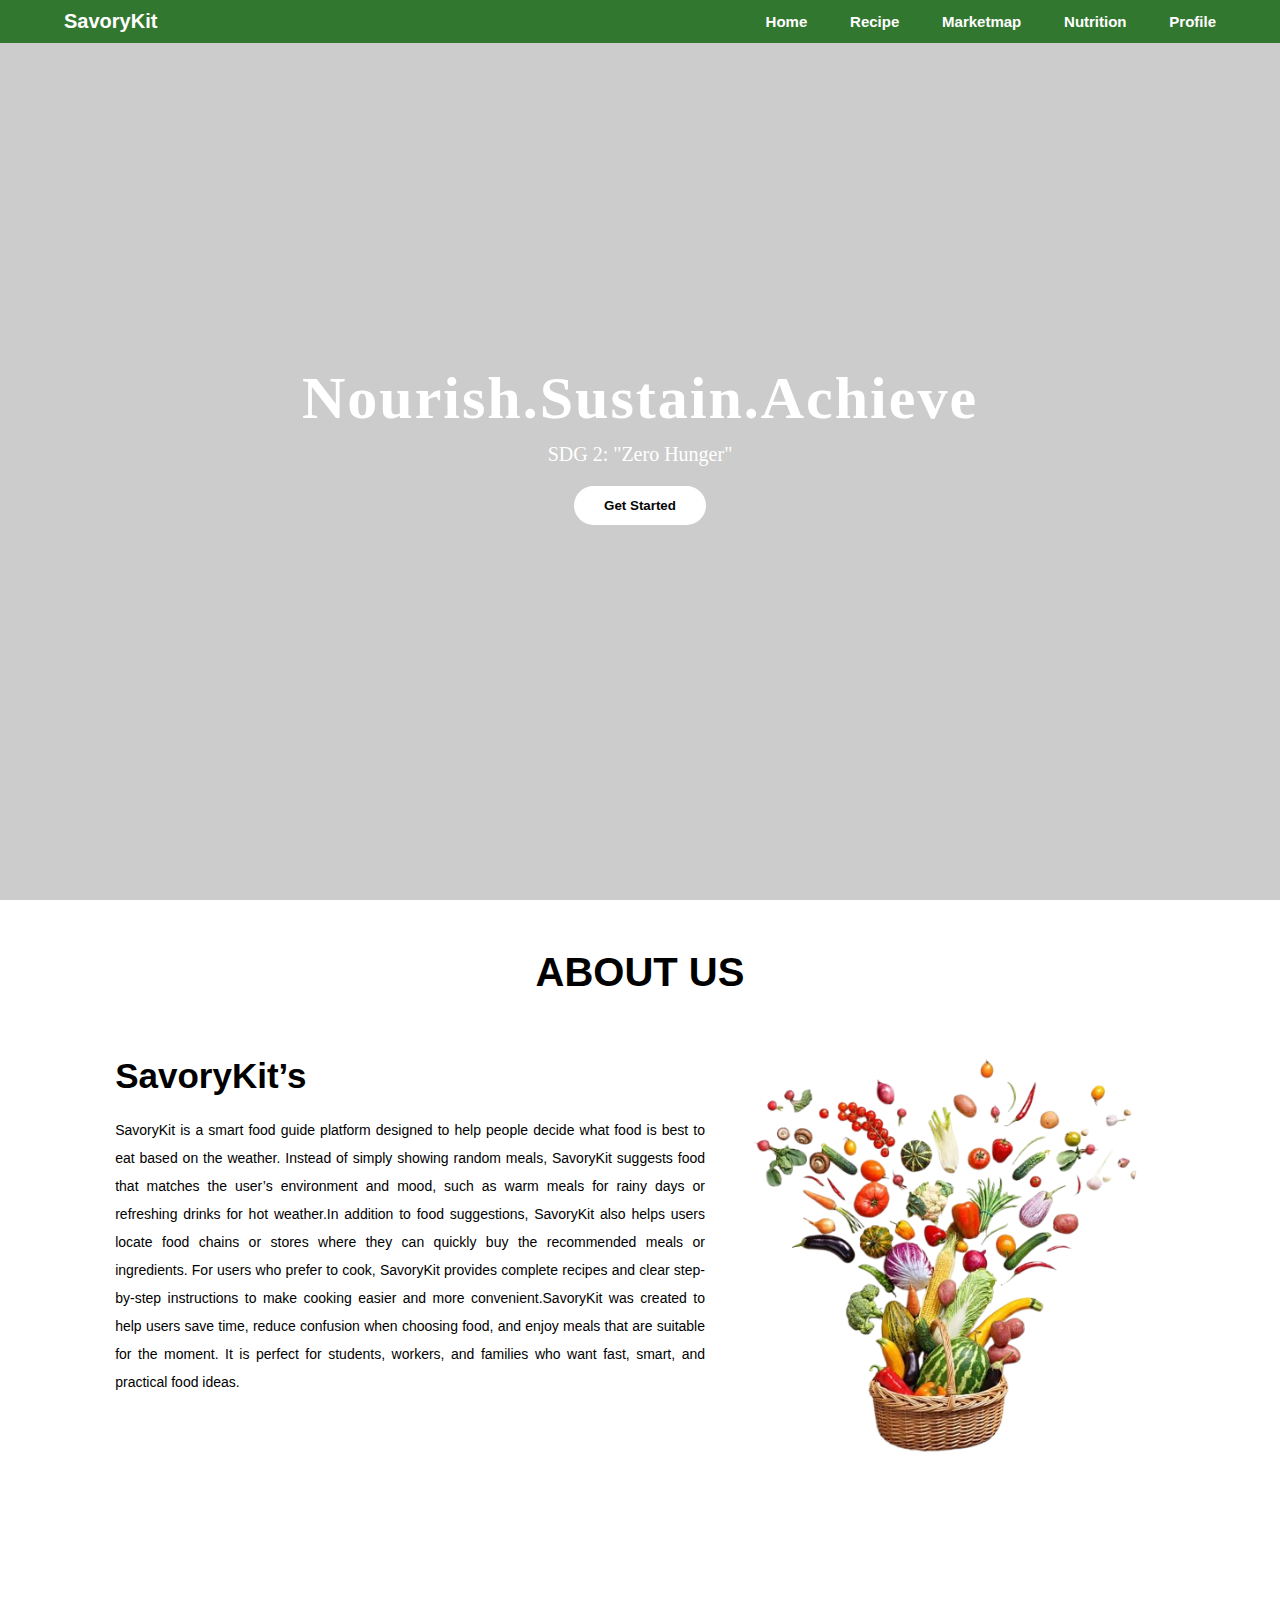
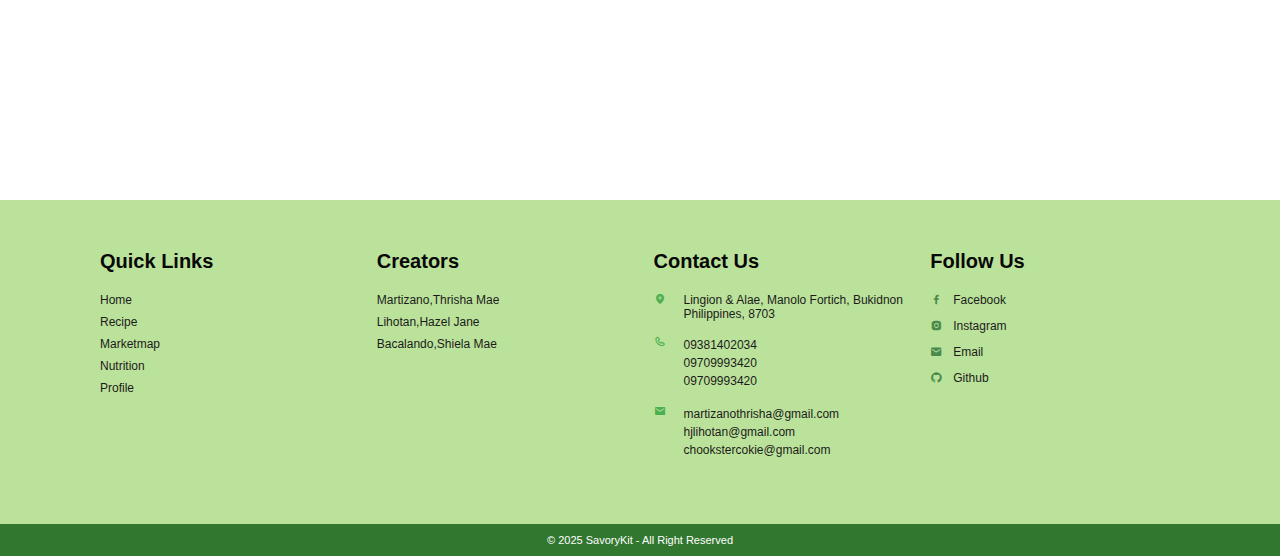
<file: index.html>
<!DOCTYPE html>
<html lang="en">
<head>
    <meta charset="UTF-8">
    <meta name="viewport" content="width=device-width, initial-scale=1.0">
    <title>SavoryKit landing page</title>
    <link rel="stylesheet" href="landing.css">
    <link rel="stylesheet" href="footer.css">
    <link href='https://unpkg.com/boxicons@2.1.4/css/boxicons.min.css' rel='stylesheet'>
    <link rel="stylesheet" href="https://unicons.iconscout.com/release/v4.0.0/css/line.css">
</head>
<body>
        <header class="header">
        <a href="#" class="logo">SavoryKit</a>

        <i class='bx bx-menu' id="menu-icon"></i>

        <nav class="navbar">
            <a href="#">Home</a>
            <a href="#">Recipe</a>
            <a href="#">Marketmap</a>
            <a href="#">Nutrition</a>
            <a href="#">Profile</a>
        </nav>
    </header>

    <section class="landing">
        <div class="overlay"></div>
        <div class="landing-content">
            <h1>Nourish.Sustain.Achieve</h1>
            <p>SDG 2: "Zero Hunger"</p>
            <button id="get-started-btn" class="btn">Get Started</button> <br>  
            
             <div id="auth-buttons" class="auth-buttons">
                <a href="#" class="btn auth-btn login-btn">Login</a>
               
            </div>

            <div class="form_container">
                <i class="uil uil-times form_close"></i>
                <div class="form login_form">
                <form action="#">
                    <h2>Login</h2>

                    <div class="input_box">
                        <input type="email" id="loginEmail" name="username" placeholder="Enter your email" autocomplete="username" required>
                        <i class="uil uil-envelope-alt email"></i>
                    </div>

                    <div class="input_box">
                        <input type="password" id="loginPassword" name="password" placeholder="Enter your password" autocomplete="current-password" required>
                        <i class="uil uil-lock password"></i>
                        <i class="uil uil-eye-slash pw_hide"></i>
                    </div>

                    <div class="option_field">
                        <span class="checkbox">
                            <input type="checkbox" id="check">
<label for="check">Remember Me</label>
                        </span>
                    </div>

                    <button class="button" type="button" id="popup-login-btn">Login</button>

                    <div class="login_signup">
    Don't have an account? <a href="#" class="signup-link">Signup</a>
</div>
                    </form>
                </div>
                
                <!-- SIGNUP -->

                <div class="form signup_form">
                <form action="#">
                    <h2>Signup</h2>

                    <div class="input_box">
                       <input type="email" id="signupEmail" name="signup-email" placeholder="Enter your email" autocomplete="off" required>

                        <i class="uil uil-envelope-alt email"></i>
                    </div>

                    <div class="input_box">
                        <input type="password" id="signupPassword" name="signup-password" placeholder="Create password" autocomplete="new-password" required>
                        <i class="uil uil-lock password"></i>
                        <i class="uil uil-eye-slash pw_hide"></i>
                    </div>

                    <div class="input_box">
                        <input type="password" id="signupConfirm" name="signup-confirm" placeholder="Confirm password" autocomplete="new-password" required>
                        <i class="uil uil-lock password"></i>
                        <i class="uil uil-eye-slash pw_hide"></i>
                    </div>

                    <div class="option_field">
                        <span class="checkbox">
                            <input type="checkbox" id="check">
                            <label for="check">Remember Me</label>
                        </span>
                    </div>

                    <button class="button" type="button" id="popup-signup-btn">Signup</button>

                    <div class="login_signup">
    Already have an account? <a href="#" class="login-link">Login</a>
</div>
                    </form>
                </div>



            </div>
        </div>
    </section>

    <section class="about" id="about">
        <h1 class="heading">About Us</h1>

        <div class="row">

            <div class="content">
                <h3>SavoryKit’s</h3>
                <p> SavoryKit is a smart food guide platform designed to help people decide what food is best to eat based on the weather. Instead of simply showing random meals, SavoryKit suggests food that matches the user’s 
                    environment and mood, such as warm meals for rainy days or refreshing drinks for hot weather.In addition to food suggestions, SavoryKit also helps users locate food chains or stores where they can quickly buy 
                    the recommended meals or ingredients. For users who prefer to cook, SavoryKit provides complete recipes and clear step-by-step instructions to make cooking easier and more convenient.SavoryKit was created to 
                    help users save time, reduce confusion when choosing food, and enjoy meals that are suitable for the moment. It is perfect for students, workers, and families who want fast, smart, and practical food ideas.</p>
            </div>

            <div class="image">
                <img src="images/aboutus.png" alt="">
            </div>
        </div>
    </section>
    

    <footer>
       
        <div class="container">
          
            <div class="sec quicklinks">
                <h2>Quick Links</h2>
                <ul>
                    <li><a href="#">Home</a></li>
                    <li><a href="#">Recipe</a></li>
                    <li><a href="#">Marketmap</a></li>
                    <li><a href="#">Nutrition</a></li>
                    <li><a href="#">Profile</a></li>
                </ul>
            </div>

            <div class="sec extralinks">
                <h2>Creators</h2>
                <ul>
                    <li><a href="#">Martizano,Thrisha Mae</a></li>
                    <li><a href="#">Lihotan,Hazel Jane</a></li>
                    <li><a href="#">Bacalando,Shiela Mae</a></li>
                </ul>
            </div>

            <div class="sec contact">
                <h2>Contact Us</h2>
                <ul class="info">
                    <li>
                        <span><i class='bx bxs-location-plus'></i></span>
                        <span>Lingion & Alae, Manolo Fortich, Bukidnon <br> Philippines, 8703</span>
                    </li>
                    <li>
                        <span><i class='bx bx-phone'></i></span>
                        <span>
                            <a href="tel:09381402034">09381402034</a>
                            <a href="tel:09709993420">09709993420</a>
                            <a href="tel:09709993420">09709993420</a>
                        </span>
                    </li>
                    <li>
                        <span><i class='bx bxs-envelope'></i></span>
                        <span>
                            <a href="mailto:martizanothrisha@gmail.com">martizanothrisha@gmail.com</a>
                            <a href="mailto:hjlihotan@gmail.com">hjlihotan@gmail.com</a>
                            <a href="mailto:hjlihotan@gmail.com">chookstercokie@gmail.com</a>
                        </span>
                    </li>
                </ul>
            </div>


            <div class="sec followus">
                <h2>Follow Us</h2>
                <ul class="sci-list"> 
        <li><a href="https://www.facebook.com/shiela.mae.35380"><i class='bx bxl-facebook'></i> Facebook</a></li>
        <li><a href="https://www.instagram.com/thrshm_?igsh=OTV2eHduNW5jd2c0"><i class='bx bxl-instagram-alt'></i> Instagram</a></li>
        <li><a href="hjlihotan@gmail.com"><i class='bx bxs-envelope'></i> Email</a></li>
        <li><a href="https://github.com/Hazel-Jane"><i class='bx bxl-github'></i> Github</a></li>
    </ul>
</div>
        </div>
    </footer>
    <div class="copyrightText">
        <p class="copyright"> &copy; 2025 SavoryKit - All Right Reserved</p>
    </div>

    
<script src="landing.js"></script>

</body>
</html>
</file>
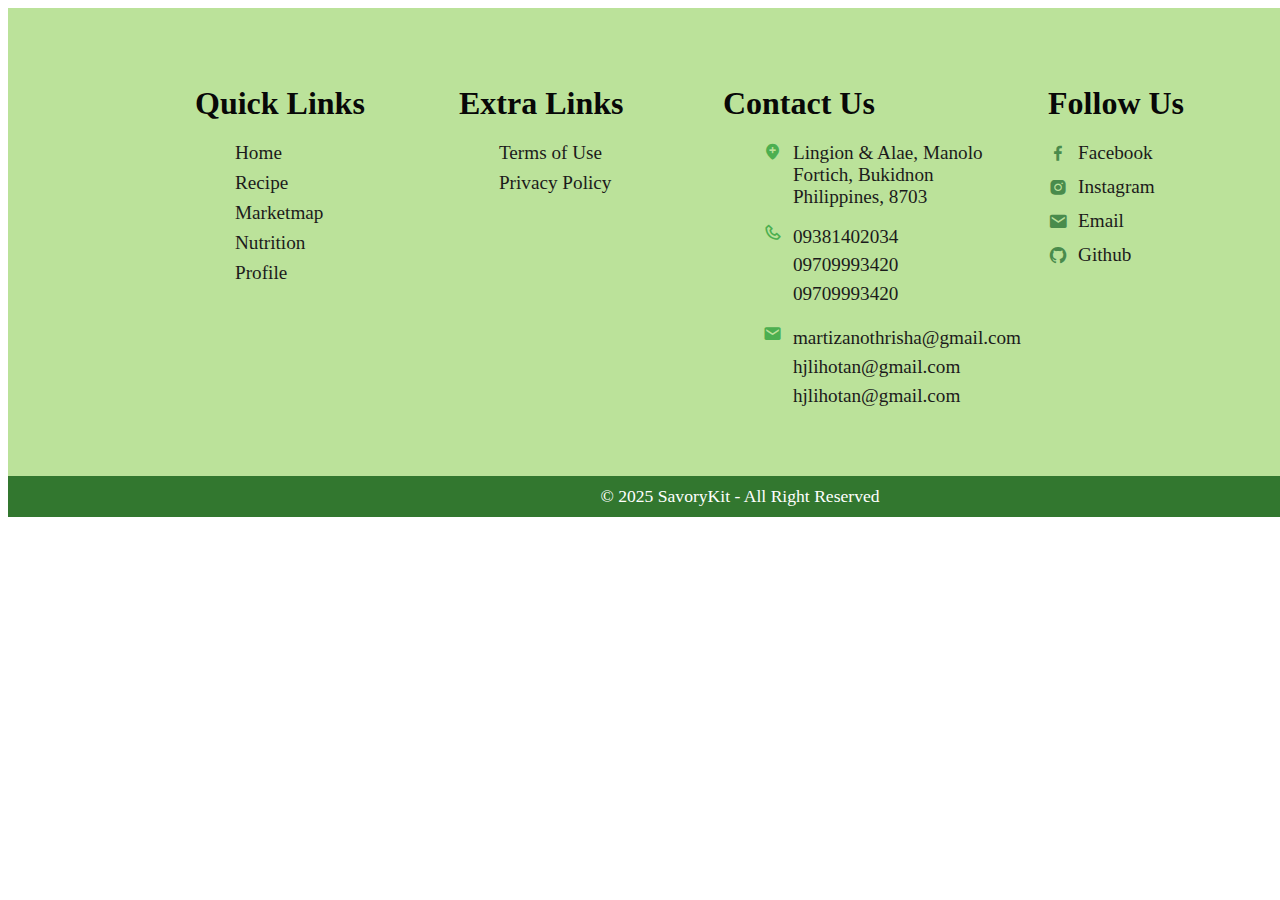
<file: footer.html>
<!DOCTYPE html>
 <html lang="en">
 <head>
    <meta charset="UTF-8">
    <meta name="viewport" content="width=device-width, initial-scale=1.0">
    <title>4-Column Footer</title>
    <link rel="stylesheet" href="footer.css">
    <link href='https://unpkg.com/boxicons@2.1.4/css/boxicons.min.css' rel='stylesheet'>
 </head>
 <body>
    <footer>
        <div class="container">
            <div class="sec quicklinks">
                <h2>Quick Links</h2>
                <ul>
                    <li><a href="#">Home</a></li>
                    <li><a href="#">Recipe</a></li>
                    <li><a href="#">Marketmap</a></li>
                    <li><a href="#">Nutrition</a></li>
                    <li><a href="#">Profile</a></li>
                </ul>
            </div>

            <div class="sec extralinks">
                <h2>Extra Links</h2>
                <ul>
                    <li><a href="#">Terms of Use</a></li>
                    <li><a href="#">Privacy Policy</a></li>
                </ul>
            </div>

            <div class="sec contact">
                <h2>Contact Us</h2>
                <ul class="info">
                    <li>
                        <span><i class='bx bxs-location-plus'></i></span>
                        <span>Lingion & Alae, Manolo Fortich, Bukidnon <br> Philippines, 8703</span>
                    </li>
                    <li>
                        <span><i class='bx bx-phone'></i></span>
                        <span>
                            <a href="tel:09381402034">09381402034</a>
                            <a href="tel:09709993420">09709993420</a>
                            <a href="tel:09709993420">09709993420</a>
                        </span>
                    </li>
                    <li>
                        <span><i class='bx bxs-envelope'></i></span>
                        <span>
                            <a href="mailto:martizanothrisha@gmail.com">martizanothrisha@gmail.com</a>
                            <a href="mailto:hjlihotan@gmail.com">hjlihotan@gmail.com</a>
                            <a href="mailto:hjlihotan@gmail.com">hjlihotan@gmail.com</a>
                        </span>
                    </li>
                </ul>
            </div>


            <div class="sec followus">
                <h2>Follow Us</h2>
                <ul class="sci-list"> 
        <li><a href="https://www.facebook.com/shiela.mae.35380"><i class='bx bxl-facebook'></i> Facebook</a></li>
        <li><a href="https://www.instagram.com/thrshm_?igsh=OTV2eHduNW5jd2c0"><i class='bx bxl-instagram-alt'></i> Instagram</a></li>
        <li><a href="hjlihotan@gmail.com"><i class='bx bxs-envelope'></i> Email</a></li>
        <li><a href="https://github.com/Hazel-Jane"><i class='bx bxl-github'></i> Github</a></li>
    </ul>
</div>
        </div>
    </footer>
    <div class="copyrightText">
        <p class="copyright"> &copy; 2025 SavoryKit - All Right Reserved</p>
    </div>
 </body>
 </html>
</file>
<file: landing.css>
* {
margin: 0;
padding: 0;
box-sizing: border-box;
text-decoration: none;
 border: none;
outline: none;
scroll-behavior: smooth;
font-family: -apple-system, sans-serif;
}

html {
font-size: 62.5%;
overflow-x: hidden;
}
body {background: var(--bg-color); color: var(--text-color);}

section {
 min-height: 100vh;
 padding: 10rem 9% 2rem;
}
.header {
 position: fixed;
width: 100%;
 top: 0;
right: 0;
 z-index: 1000;
 display: flex;
 align-items: center;
justify-content: space-between;
padding: 1rem 5%;
background: rgb(50, 119, 47);
 backdrop-filter: blur(20px);
transition: all 0.5s ease;
}
.logo {
font-size: 2rem;
 color: rgb(255, 255, 255);
font-weight: 700;
 cursor: default;
 transition: 0.3s ease;
}
.logo:hover {transform: scale(1.05); color: #F3DE2C;}
.navbar a {
font-size: 1.5rem;
color: rgb(255, 255, 255);
 margin-left: 4rem;
font-weight: 700;
 transition: 0.3s ease-in-out;
}
.navbar a:hover,
.navbar a.active {
color: #F3DE2C;
}
#menu-icon {
 font-size: 3.6rem;
color: rgb(255, 255, 255);
 cursor: pointer;
display: none;
}

/* Landing Section Styles */
.landing {
     position: relative;
height: 100vh;
background: url(https://i.pinimg.com/1200x/41/94/a0/4194a0f08f37d73a57103b675426e8b8.jpg) no-repeat center center/cover;
display: flex;
justify-content: center;
 align-items: center;
text-align: center;
}
.overlay {
 position: absolute;
top: 0;
left: 0;
width: 100%;
height: 100%;
background: rgba(116, 116, 116, 0.363);
z-index: 0;
}
.landing-content {
 position: relative;
 z-index: 1;
 color: #fff;
 display: flex;
 flex-direction: column;
 align-items: center;
}
.landing-content h1 {
 font-size: 6rem;
 letter-spacing: 2px;
 margin-bottom: 1rem;
 font-family: Montserrat;
}
.landing-content p {
font-size: 2rem;
 margin-bottom: 2rem;
 font-family: Montserrat;
}

.btn {
display: inline-block;
background: #fff;
color: #050505;
padding: 1.2rem 3rem;
 border-radius: 30px;
 text-decoration: none;
 font-weight: bold;
 transition: all 0.3s ease;
 cursor: pointer;
 border: none;
}
.btn:hover {
 background: #70e07a;
 color: #fff;
 transform: scale(1.1);
}

/* -----------Auth Buttons ---------*/
.auth-buttons {
display: none; /* Hidden by default */

}
.auth-buttons.show {
 display: flex;
 gap: 20px;
}
.auth-btn {
 background: rgba(255, 255, 255); 
 color: #000000;
 padding: 1rem 4rem;
 font-size: 1.2rem;
}

.auth-btn:hover {
    background: #5de968;
    color: #ffffff;
    transform: scale(1.05);
    row-gap: 50px;
}

/* --- Form Container Styles --- */

.form_container{
position: absolute;
    max-width: 320px;
    width: 100%;
     top: 50%;
    left: 50%;
    transform: translate(-50%, -50%)scale(1.2); 
    opacity: 0;
    pointer-events: none;
    z-index: 101;
    background: #ffffff;
    padding: 25px;
    border-radius: 12px;
    transition: all 0.4s ease-out;
}

.form_close{
 position: absolute;
 top: 10px;
 right: 20px;
 color: #124b04;
 font-size: 2rem;
 opacity: 0.7;
cursor: pointer;
}

.form_container h2{
 font-size: 22px;
 color: #000000;
 text-align: center;
}

.input_box{
 position: relative;
 margin-top: 30px;
 width: 100%;
 height: 40px;
}
.input_box input{
 height: 100%;
 width: 100%;
 border: none;
 outline: none;
 padding: 0 30px;
 color: #151516;
 transition: all 0.2s ease;
border-bottom: 1.5px solid #379c50;
}

.input_box input:focus{
 border-color: #379c50;
}

.input_box i{
 position: absolute;
top: 50%;
transform: translateY(-50%);
 font-size: 20px;
 color: #8d8d8d;
 cursor: pointer;
}

.input_box i.password,
.input_box i.email{
left: 0px;
color: #8d8d8d;
}

.input_box input:focus ~ i.email,
.input_box input:focus ~ i.password{
 color: #000000;
}

.input_box i.pw_hide{
right: 0;
 font-size: 18px;
}

.option_field{
display: flex;
margin-top: 14px;
align-items: center;
justify-content: space-between;
}

.checkbox{
display: flex;
white-space: nowrap;
column-gap: 8px;
}

.checkbox input{
accent-color: #379c50 ;
}

.checkbox label{
cursor: pointer;
user-select: none;
font-size: 12px;
color: #000000;
}

.form_container .button{
color: #fff;
background: #009726;
 margin-top: 30px;
width: 100%;
padding: 10px 0;
border-radius: 10px;
}

.login_signup{
 font-size: 12px;
text-align: center;
 margin-top: 15px;
color: #000000;
}

.signup_form{
display: none;
}

/* This is the class that toggles the signup form visibility */
.form_container.active .signup_form{
display: block;
}
.form_container.active .login_form{
display: none;
} 

section{
    padding: 3rem 9%;
}

.heading{
    text-align: center;
    color: #000000;
    text-transform: uppercase;
    margin-bottom: 2rem;
    margin-top: 2rem;
    font-size: 4rem;
}

.about .row{
    display: flex;
    flex-wrap: wrap;
    align-items: center;
    gap: 2rem;
}

.about .row .content{
    flex: 1 1 40rem;
}

.about .row .content h3{
    font-size: 3.5rem;
    color: #000000;
}

.about .row .content p{
    font-size: 1.4rem;
    color: #000000;
    padding: 2rem 0;
    line-height: 2;
    text-align: justify;
}

.about .row .image{
    flex: 1 1 25rem;
}

.about .row .image img{
    width: 100%;
}

/* -------- LAPTOP & SMALL DESKTOP (≤ 1200px) -------- */
@media (max-width: 1200px) {
  html {
    font-size: 58%;
  }

  section {
    padding: 8rem 6%;
  }
}

/* -------- TABLET (≤ 992px) -------- */
@media (max-width: 992px) {
  html {
    font-size: 55%;
  }

  .header {
    padding: 1rem 4%;
  }

  .navbar a {
    margin-left: 2.5rem;
  }

  .landing-content h1 {
    font-size: 4.8rem;
  }

  .landing-content p {
    font-size: 1.8rem;
  }

  .about .row {
    flex-direction: column;
    text-align: center;
  }

  .about .row .content h3 {
    font-size: 3rem;
  }

  .about .row .content p {
    font-size: 1.3rem;
    text-align: justify;
  }

  .form_container {
    width: 90%;
    max-width: 350px;
  }
}

/* -------- MOBILE (≤ 768px) -------- */
@media (max-width: 768px) {
  #menu-icon {
    display: block;
  }

  .navbar {
    position: absolute;
    top: 100%;
    right: 0;
    width: 100%;
    background: rgb(50, 119, 47);
    display: none;
    flex-direction: column;
    text-align: center;
  }

  .navbar a {
    display: block;
    margin: 2rem 0;
    font-size: 1.8rem;
  }

  .navbar.active {
    display: flex;
  }

  .landing-content h1 {
    font-size: 3.8rem;
  }

  .landing-content p {
    font-size: 1.6rem;
  }

  .btn {
    padding: 1rem 2.5rem;
    font-size: 1.4rem;
  }

  .auth-buttons {
    flex-direction: column;
  }

  .auth-btn {
    width: 100%;
    text-align: center;
  }

  .heading {
    font-size: 3rem;
  }

  .about .row .content h3 {
    font-size: 2.6rem;
  }

  .about .row .content p {
    font-size: 1.2rem;
  }
}

/* -------- SMALL MOBILE (≤ 480px) -------- */
@media (max-width: 480px) {
  html {
    font-size: 52%;
  }

  .logo {
    font-size: 1.8rem;
  }

  .landing-content h1 {
    font-size: 3rem;
  }

  .landing-content p {
    font-size: 1.4rem;
  }

  .btn {
    padding: 1rem 2rem;
  }

  .form_container {
    padding: 20px;
  }

  .heading {
    font-size: 2.6rem;
  }

  .about .row .content h3 {
    font-size: 2.2rem;
  }

  .about .row .content p {
    font-size: 1.1rem;
  }
}
</file>
<file: footer.css>
@import url('https://fonts.googleapis.com/css2?family=Inter:wght@400;600;700&display=swap');

/* --- FOOTER CONTAINER --- */
footer {
    position: relative;
    width: 100%;
    background: #bbe29a; 
    padding: 50px 100px;

}

footer .container {
    max-width: 1090px;
    width: 100%;
    margin: 0 auto;
    display: grid;
    grid-template-columns: repeat(4, 1fr); 
    grid-gap: 27px;
    align-items: start;
}


/* --- HEADINGS --- */
footer .container .sec h2 {
    position: relative;
    color: #080808; 
    font-weight: 650;
    margin-bottom: 20px;
    font-size: 2rem; 
}


/* Styling for the Follow Us list container */
.sec.followus h2 {
    color: #309e33; 
    font-weight: 700;
    margin-bottom: 20px;
    font-size: 1.2rem; 
}

/* Styling for the list itself (replacing .sci with .sci-list) */
.sci-list {
    list-style: none; 
    padding: 0;
    margin: 0;
}

.sci-list li {
    margin-bottom: 12px; /* Spacing between social links */
}

/* Styling for the links (icon and text) */
.sci-list a {
    text-decoration: none;
    color: #1b1b1b;
    font-size: 1.2rem;
    display: flex; /* Use flexbox to align icon and text */
    align-items: center;
    transition: color 0.3s;
}

.sci-list a:hover {
    color: rgb(136, 124, 21);
}

/* Styling for the icon */
.sci-list a i {
    color: #498b4c; /* Light green for the icon */
    font-size: 1.25rem;
    margin-right: 10px; /* Space between icon and text */
}


/* --- LINKS (Quick, Extra, Contact) --- */
.quicklinks ul, .extralinks ul {
    list-style: none; 
}

.quicklinks li, .extralinks li {
    margin-bottom: 8px; 
}

.quicklinks li a, .extralinks li a {
    text-decoration: none;
    color: #1b1b1b;
    font-size: 1.2rem;
    display: inline-block;
    transition: color 0.3s;
}

.quicklinks li a:hover, .extralinks li a:hover {
    color: rgb(136, 124, 21);
}


/* --- CONTACT INFO --- */
.contact ul {
    list-style: none;
}

.info li {
    display: grid;
    grid-template-columns: 30px 1fr; 
    margin-bottom: 15px;
    align-items: start;
}

.info li span:nth-child(1) i {
    color: #4CAF50; 
    font-size: 1.2rem;
}

.info li span {
    color: #1b1b1b;
    font-size: 1.2rem;
}

.info a {
    color: #1b1b1b;
    text-decoration: none;
    font-size: 1.2rem;
    display: block; 
    line-height: 1.5;
}

.info a:hover {
    color: rgb(136, 124, 21);
}


/* --- COPYRIGHT TEXT --- */
.copyrightText {
    width: 100%;
     background: rgb(50, 119, 47);
    padding: 10px 100px;
    text-align: center;
}
.copyrightText .copyright {
    color: #ffffff;
    font-size: 1.1rem;
    margin: 0;
}

/* -------- TABLET (≤ 992px) -------- */
@media (max-width: 992px) {
    footer {
        padding: 40px 40px;
    }

    footer .container {
        grid-template-columns: repeat(2, 1fr); /* 2 columns instead of 4 */
        gap: 30px;
    }

    .copyrightText {
        padding: 10px 40px;
    }
}

/* -------- MOBILE (≤ 600px) -------- */
@media (max-width: 600px) {
    footer {
        padding: 30px 20px;
    }

    footer .container {
        grid-template-columns: 1fr; /* Stack everything in 1 column */
        text-align: left;
    }

    footer .container .sec h2 {
        font-size: 1.4rem;
    }

    .sec.followus h2 {
        font-size: 1.1rem;
    }

    .sci-list a,
    .quicklinks li a, 
    .extralinks li a,
    .info span,
    .info a {
        font-size: 0.95rem;
    }

    .copyrightText {
        padding: 10px 20px;
    }

    .copyrightText .copyright {
        font-size: 0.9rem;
    }
}
</file>
